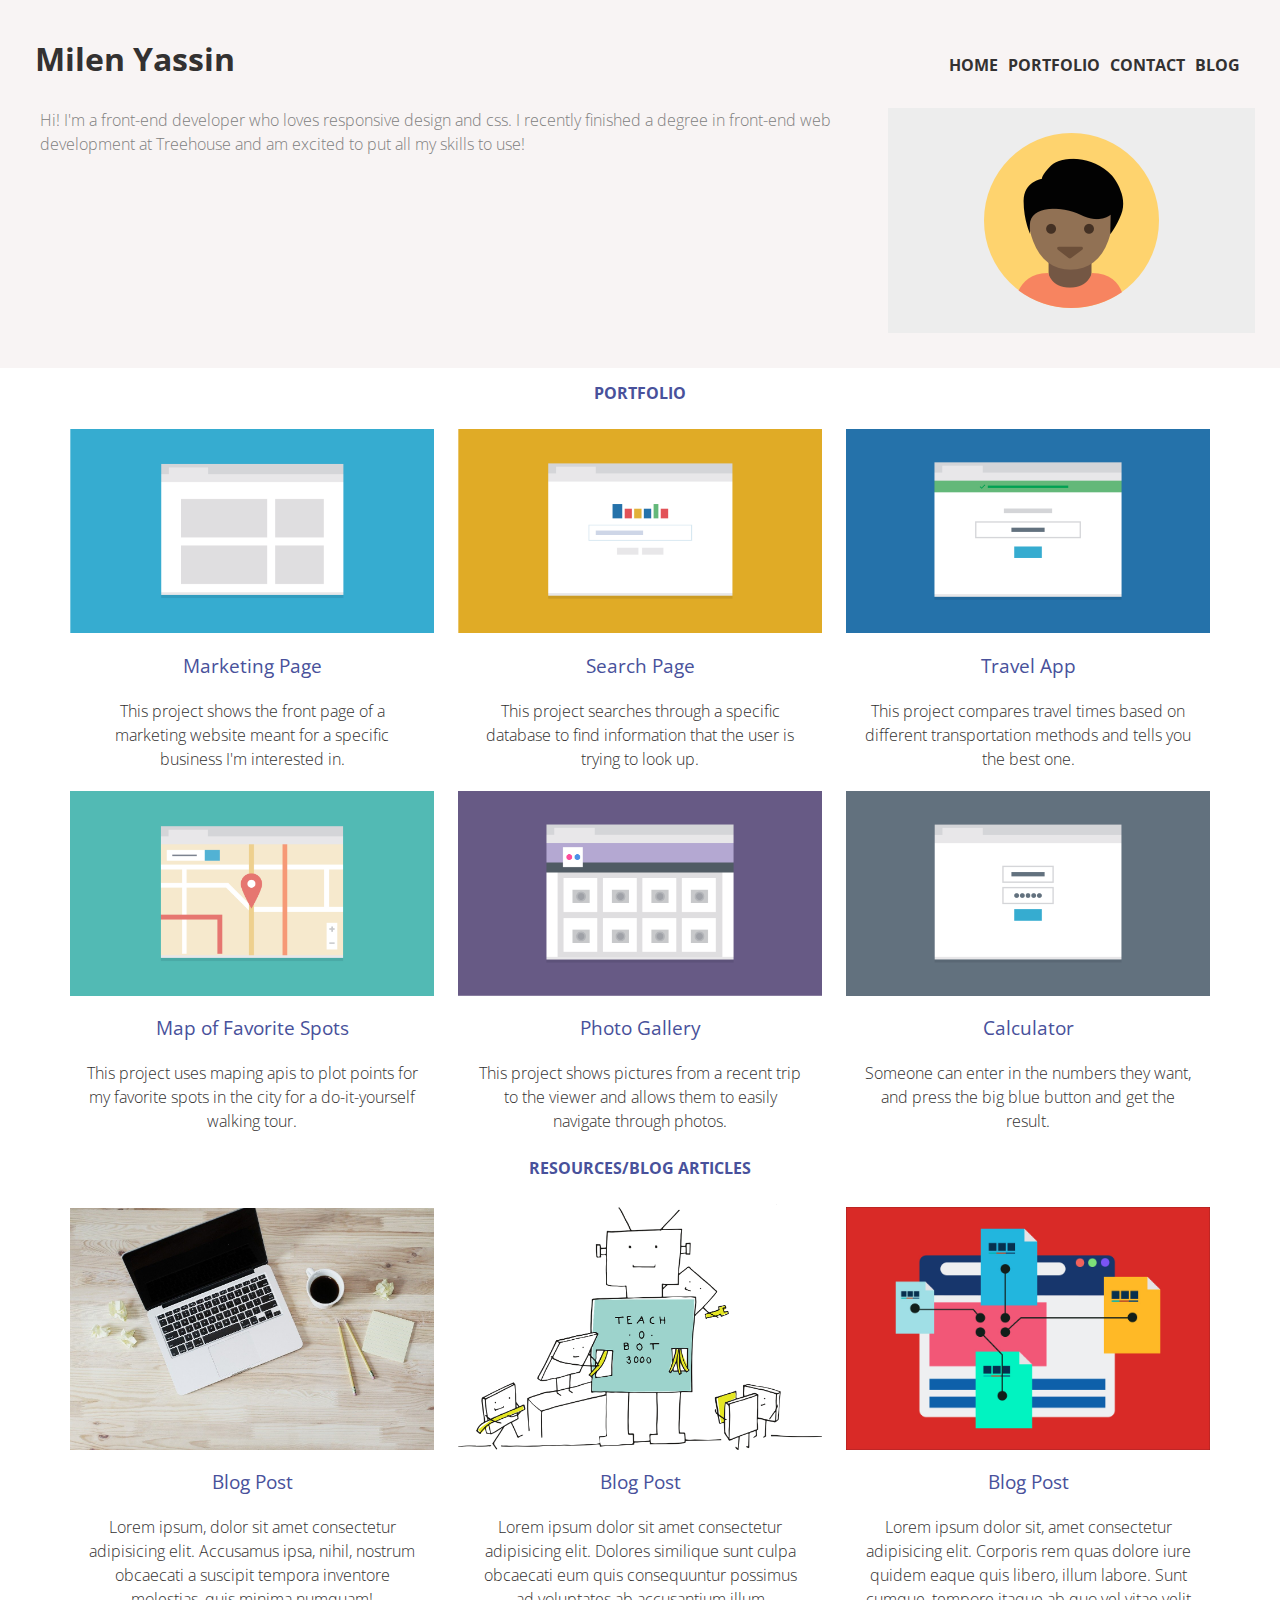
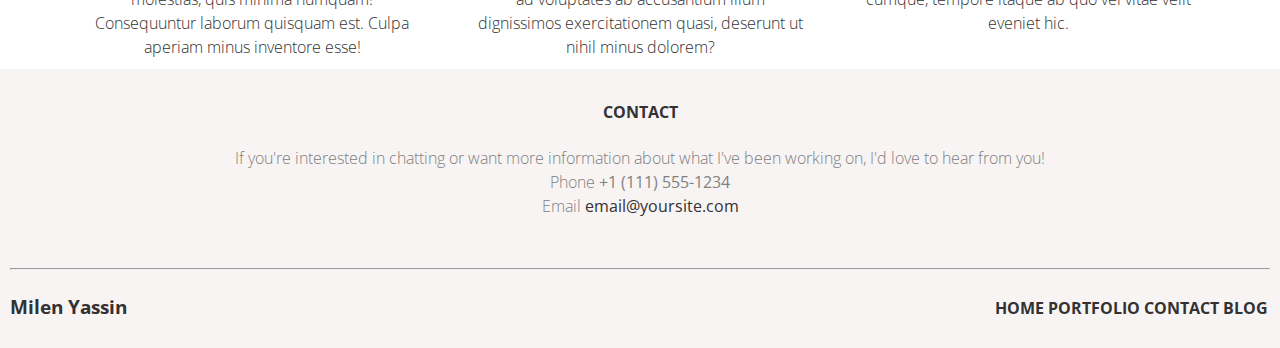
<file: index.html>
<!DOCTYPE html>
<html lang="en">

<head>
    <meta charset="utf-8">
    <meta name="viewport" content="width=device-width , initial-scale=1.0">
    <title>Milen's Portfolio</title>
    <link rel="preconnect" href="https://fonts.gstatic.com">
    <link href="https://fonts.googleapis.com/css2?family=Open+Sans:wght@300;400;700&display=swap" rel="stylesheet">
    <link href="css/styles.css" rel="stylesheet">
</head>

<body>
    <header class="main-header">
        <section class="container">
            <h1 class="name">Milen Yassin</h1>
            <nav class="main-nav" id="home">
                <ul class="nav">
                    <li><a href="#home">Home</a></li>
                    <li><a href="#portfolio">Portfolio</a></li>
                    <li><a href="#contact">Contact</a></li>
                    <li><a href="#blog">Blog</a></li>
                </ul>
            </nav>
        </section>

        <section class="student-intro">
            <img src="images/responsive-layout-profile.png" alt="image of student" class="student-image">
            <p>Hi! I'm a front-end developer who loves responsive design and css. I recently finished a degree in
                front-end
                web development at Treehouse and am excited to put all my skills to use!</p>
        </section>
    </header>

    <main class="main-container">
        <section class="main-container" id="portfolio">
            <h2>Portfolio</h2>

            <section class="portfolio-content">
                <img src="images/portfolio-1.png" alt="image of marketing folder">
                <h3>Marketing Page</h3>
                <p>This project shows the front page of a marketing website meant for a specific business I'm interested
                    in.
                </p>
            </section>

            <section class="portfolio-content">
                <img src="images/portfolio-2.png" alt="image of search folder">
                <h3>Search Page</h3>
                <p>This project searches through a specific database to find information that the user is trying to look
                    up.
                </p>
            </section>

            <section class="portfolio-content">
                <img src="images/portfolio-3.png" alt="image of travel folder">
                <h3>Travel App</h3>
                <p>This project compares travel times based on different transportation methods and tells you the best
                    one.
                </p>
            </section>

            <section class="portfolio-content">
                <img src="images/portfolio-4.png" alt="image of map">
                <h3>Map of Favorite Spots</h3>
                <p>This project uses maping apis to plot points for my favorite spots in the city for a do-it-yourself
                    walking tour.</p>
            </section>

            <section class="portfolio-content">
                <img src="images/portfolio-5.png" alt="image of photo foder">
                <h3>Photo Gallery</h3>
                <p>This project shows pictures from a recent trip to the viewer and allows them to easily navigate
                    through
                    photos.</p>
            </section>

            <section class="portfolio-content">
                <img src="images/portfolio-6.png" alt="image of calculator folder">
                <h3>Calculator</h3>
                <p>Someone can enter in the numbers they want, and press the big blue button and get the result.</p>

            </section>

            <section class="main-container" id="blog">
                <h2>Resources/Blog Articles</h2>

                <article class="blog-content">
                    <img src="images/computer.jpg" alt="image of a computer">
                    <h3>Blog Post</h3>
                    <p>Lorem ipsum, dolor sit amet consectetur adipisicing elit. Accusamus ipsa, nihil, nostrum
                        obcaecati a
                        suscipit tempora inventore molestias, quis minima numquam! Consequuntur laborum quisquam est.
                        Culpa
                        aperiam minus inventore esse!
                    </p>
                </article>

                <article class="blog-content">
                    <img src="images/robot.jpg" alt="image of an illustrated robot">
                    <h3>Blog Post</h3>
                    <p>Lorem ipsum dolor sit amet consectetur adipisicing elit. Dolores similique sunt culpa obcaecati
                        eum
                        quis consequuntur possimus ad voluptates ab accusantium illum dignissimos exercitationem quasi,
                        deserunt ut nihil minus dolorem?
                    </p>
                </article>

                <article class="blog-content">
                    <img src="images/template.jpg" alt="image of web template">
                    <h3>Blog Post</h3>
                    <p>Lorem ipsum dolor sit, amet consectetur adipisicing elit. Corporis rem quas dolore iure quidem
                        eaque
                        quis libero, illum labore. Sunt cumque, tempore itaque ab quo vel vitae velit eveniet hic.
                    </p>
                </article>

            </section>
        </section>
    </main>


    <footer class="main-footer clear">
        <div class="contact" id="contact">
            <h4>Contact</h4>
            <p>If you're interested in chatting or want more information about what I've been working on, I'd love
                to
                hear from you!</p>
            <p>Phone <strong>+1 (111) 555-1234</strong></p>
            <p> Email <a href="mailto:email@yoursite.com?subject=Hello%20There!"><strong>email@yoursite.com</strong></a>
            </p>
        </div>
        <hr>
        <nav class="min-nav">
            <h3 class="name">Milen Yassin</h3>
            <ul>
                <li><a href="#">BACK TO TOP</a></li>
            </ul>
        </nav>
        <nav class="top-nav">
            <h3 class="name">Milen Yassin</h3>
            <ul>
                <li><a href="#home">Home</a></li>
                <li><a href="#portfolio">Portfolio</a></li>
                <li><a href="#contact">Contact</a></li>
                <li><a href="#blog">Blog</a></li>
            </ul>
        </nav>
    </footer>
</body>

</html>
</file>
<file: css/styles.css>
/* --- Base Element Styles --- */
*{
    box-sizing: border-box;
}

body {
    font-family: 'Open Sans', sans-serif;
    line-height: 1.50;
    color:rgb(51, 49, 49);
    text-align: center;
    font-weight: 300;
    margin: 0 auto; 
}

img {
    max-width: 100%;
}

.student-image{
    max-width: 70%
}

h1{
    font-weight: 700;    
}

h2 {
    text-transform: uppercase;
    font-size: 1em;
    color: rgb(72, 81, 155);
}

h3 {
    font-weight: 400;  
}
.portfolio-content h3 {
    color: rgb(72, 81, 155);
}

.blog-content h3 {
        color: rgb(72, 81, 155);
    }

h4 {
    text-transform: uppercase;
}

.main-header p, .main-footer p {
    color: rgb(128, 128, 128);
}

/* Layout Container Styles */

header, footer {
    background-color: rgb(248, 244, 244);
    padding: 10px;
    max-width: 100%;
}

.portfolio-content {
    padding: 10px;
}

.blog-content {
    padding: 10px;
}
/* Navigation Element Styles */


ul{
    padding: 0;
}

li {
    text-transform: uppercase;
    font-weight: 700;
    list-style: none;
    padding: 2px;    
}

a {
    text-decoration: none;
    color:rgb(51,49,49);
}

a:hover {
    color: #13c1b2;
    font-size: 1.2rem
}

.main-header ul li {
    padding: 10px 15px;
    margin: 15px;
    background-color: white;
}
    
.name {
    font-weight: 700;
    margin:0;
}

 .min-nav, .top-nav {
   display: flex;
   justify-content: space-between;
   margin: 0;
   align-items: baseline;

}

.top-nav{
    display: none;
}

/* --- Media Queries --- */

@media (min-width:768px) {


    .main-header .student-image {
        display: flex;
        flex-direction: column;
    }

    .main-header ul {
        display: inline-flex;
        margin: 0 auto;
        }
    
    .main-header ul li {
        padding: 10px;
        margin: 15px;
        background-color: rgb(248, 244, 244);
    }

    .student-image {
        max-width: 45%;
    }    

    .student-intro {
        display: flex;
        flex-direction: row-reverse;
        text-align: left;
    }

    .student-intro, p{
        margin: 0 15px 0;
    }

    .portfolio-content {
        display: inline-flex;
        flex-flow: wrap;
        justify-content: center;
        width: 45%;
     }

     .blog-content {
        display: inline-flex;
        flex-flow: wrap;
        justify-content: center;
        width: 45%;
     }
    /*--- This method also works to display content into two columns, however I've finally figured out flexbox! --
    .portfolio-content {
        float: left;
        width: 46%;
        margin: 10px 15px;
        padding-bottom: 100px;
        background-color: white;
    } ----- */
    
    .clear {
        clear: both;
    }

    #contact {
        margin-bottom: 50px;
    }

    .min-nav{
        display:none;
    }

    .top-nav, ul {
        display: flex;
        justify-content: space-between;
    }
    

        
    .top-nav h3 {
        font-weight: 700;
    }
}

@media (min-width:1024px) {

   .container {
        display: flex;
        justify-content: space-between;
        align-items: baseline;
        margin: 25px; 
    }
    
    .main-header ul li {
        padding: 0px;
        margin: 5px;
        background-color: rgb(248, 244, 244);
    }

    .student-intro {
        margin-bottom: 25px;
    }

    .portfolio-content {
       display: inline-flex;
       flex-flow: wrap;
       justify-content: center;
       width: 30%;    
    }

    .blog-content {
        display: inline-flex;
        flex-flow: wrap;
        justify-content: center;
        width: 30%;    
    }

    #contact {
        margin-bottom: 50px;
    }
}
</file>
